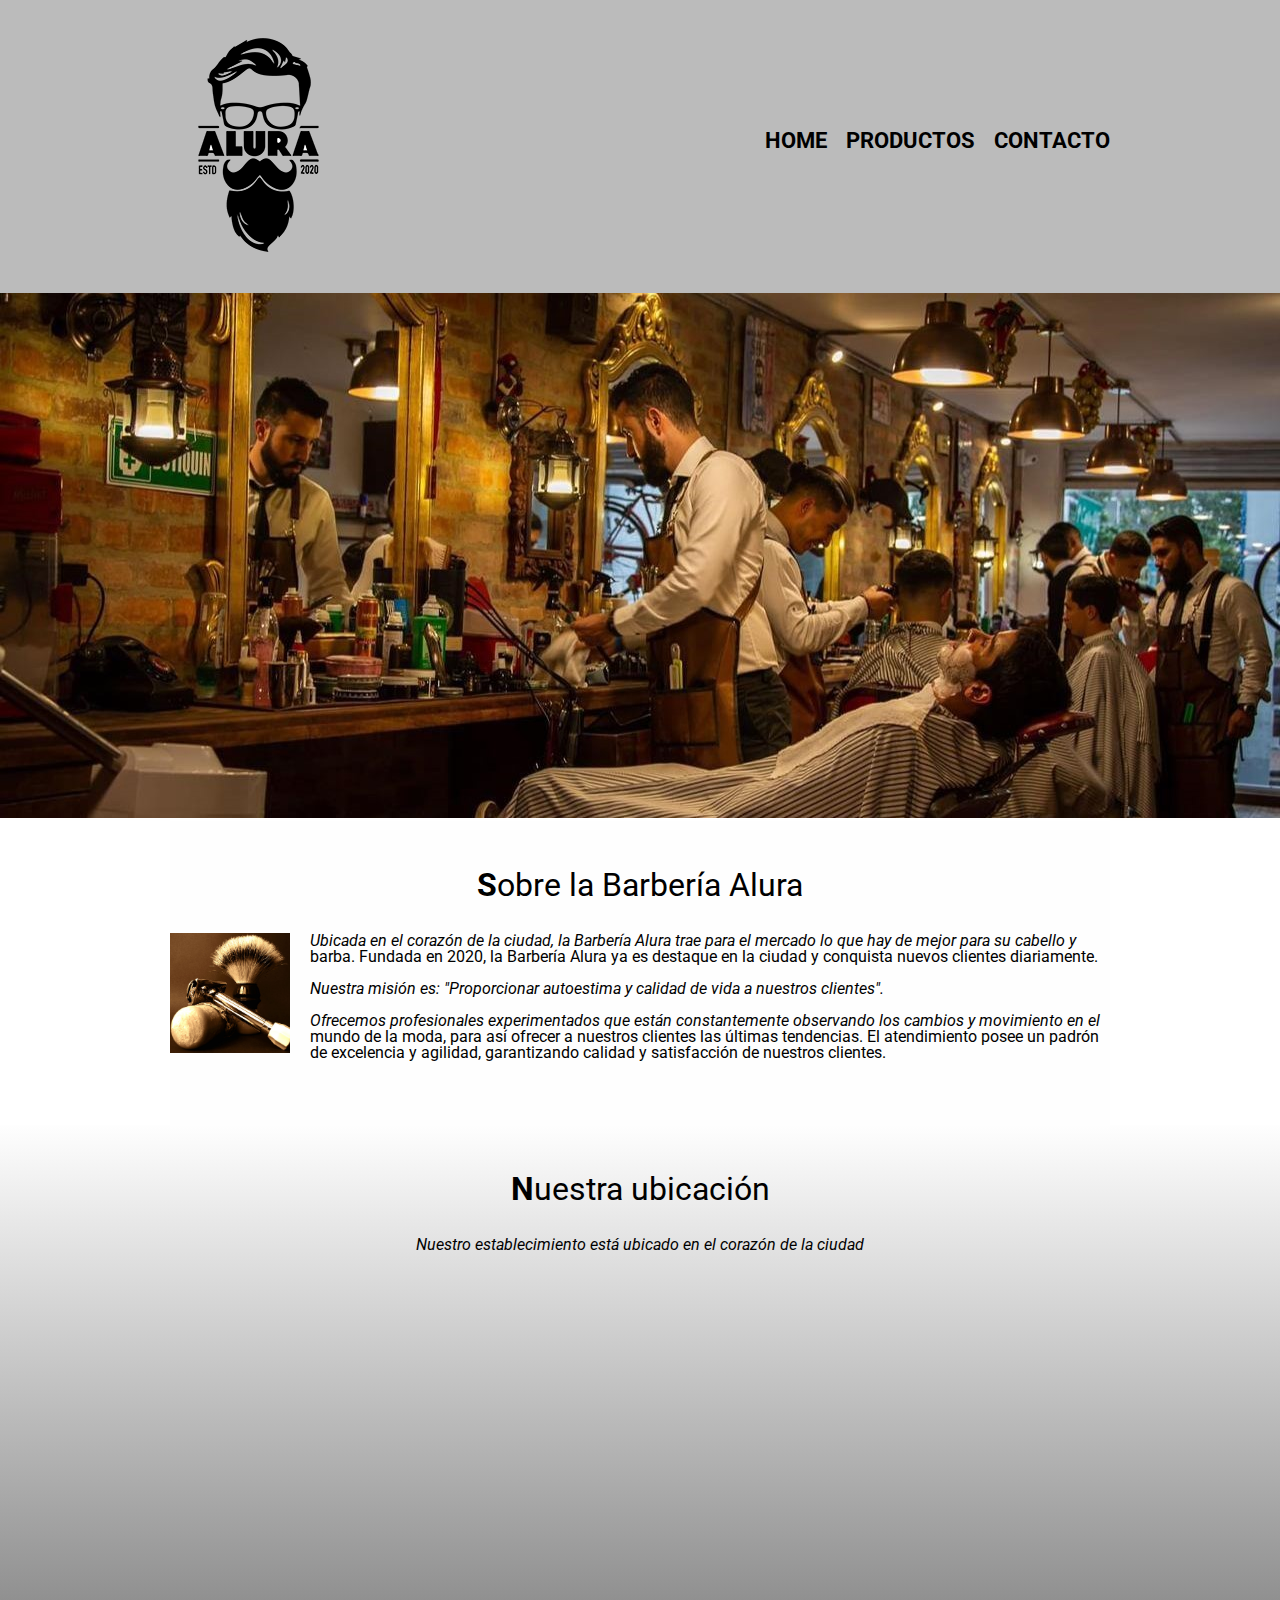
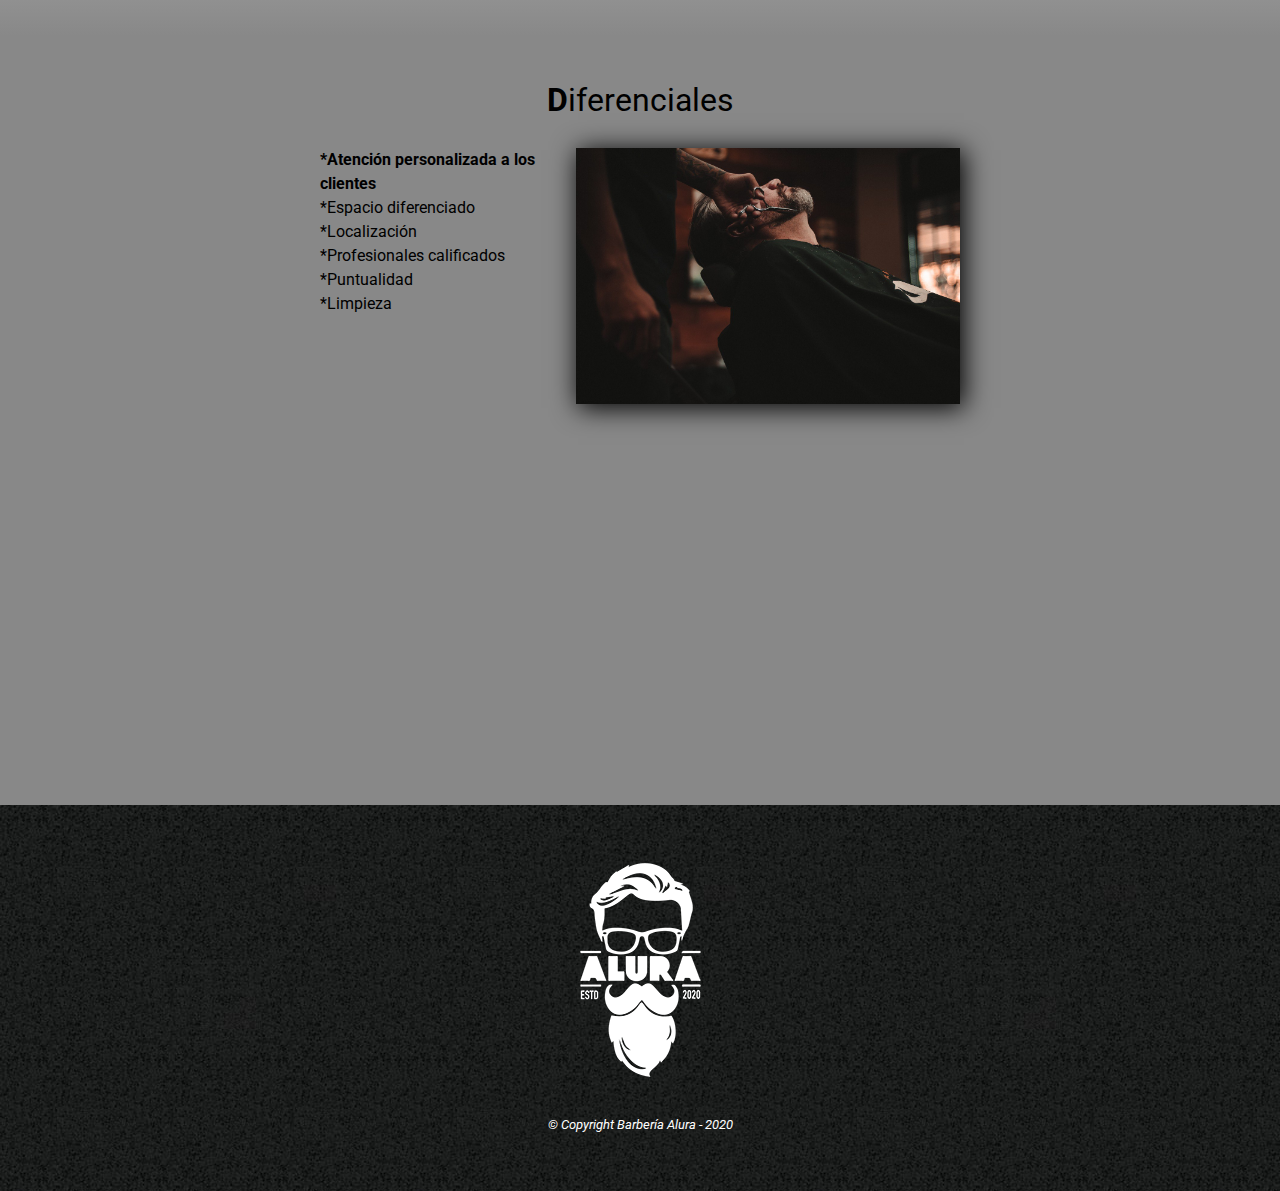
<file: index.html>
<!DOCTYPE html>

<html lang="es">

<head>

    <meta charset="UTF-8">
    <meta name="viewport" content="width=device-width, initial-scale=1.0">
    <title>Barbería Alura</title>
    <link rel="stylesheet" href="reset.css">
    <link rel="stylesheet" href="style.css">
    <link rel="preconnect" href="https://fonts.googleapis.com">
    <link rel="preconnect" href="https://fonts.googleapis.com">
    <link rel="preconnect" href="https://fonts.gstatic.com" crossorigin>
    <link href="https://fonts.googleapis.com/css2?family=Roboto&display=swap" rel="stylesheet">
</head>

<body>
    <header>
        <div class="caja">
            <h1><img src="imagenes/logo.png"></h1>
            <nav>
                <ul>
                    <li><a href="index.html">Home</a></li>
                    <li><a href="productos.html">Productos</a></li>
                    <li><a href="contacto.html">Contacto</a></li>
                </ul>
            </nav>
        </div>
    </header>

    <img class="banner" src="banner/imagen-portada.jpeg">

    <main>
        <section class="principal">

            <h2 class="titulo-principal">Sobre la Barbería Alura</h2>
            <img src="imagenes/utensilios[1].jpg" alt="utensilios" class="utensillo">

            <p>Ubicada en el corazón de la ciudad, la <strong>Barbería Alura</strong> trae para el mercado lo que hay de
                mejor para su cabello y barba. Fundada en 2020, la Barbería Alura ya es destaque en la ciudad y
                conquista
                nuevos clientes diariamente.</p>

            <p id="mision"><em>Nuestra misión es: <strong>"Proporcionar autoestima y calidad de vida a nuestros
                        clientes"</strong>.</em></p>

            <p>Ofrecemos profesionales experimentados que están constantemente observando los cambios y movimiento en el
                mundo de la moda, para así ofrecer a nuestros clientes las últimas tendencias. El atendimiento posee un
                padrón de excelencia y agilidad, garantizando calidad y satisfacción de nuestros clientes.</p>

        </section>
        <section class="mapa">
            <h3 class="titulo-principal">Nuestra ubicación</h3>
            <p>Nuestro establecimiento está ubicado en el corazón de la ciudad</p>
            <div class ="mapa-contenido">
                <iframe src="https://www.google.com/maps/embed?pb=!1m18!1m12!1m3!1d31386.176458857473!2d-73.2742044!3d
                10.4792064!2m3!1f0!2f0!3f0!3m2!1i1024!2i768!4f13.1!3m3!1m2!1s0x8e8ab9b7b075849b%3A0x6014c9e94ca46e
                2a!2sGobernacion%20Del%20Cesar!5e0!3m2!1ses!2sco!4v1674766637627!5m2!1ses!2sco" width="100%"
                height="300" style="border:0;" allowfullscreen="" loading="lazy"
                referrerpolicy="no-referrer-when-downgrade"></iframe>
            </div>
            
        </section>
        <section class="diferenciales">

            <h3 class="titulo-principal">Diferenciales</h3>

            <div class="contenido-diferenciales">
                <ul class="lista-diferenciales">
                    <li class="items">Atención personalizada a los clientes</li>
                    <li class="items">Espacio diferenciado</li>
                    <li class="items">Localización</li>
                    <li class="items">Profesionales calificados</li>
                    <li class="items">Puntualidad</li>
                    <li class="items">Limpieza</li>
                </ul><img src="diferenciales/diferenciales.jpg" class="imagen-diferenciales">
            </div>
            <div class="video">
                <iframe width="100%" height="315" src="https://www.youtube.com/embed/8pWtdanVz3I?start=1800"
                    title="YouTube video player" frameborder="0"
                    allow="accelerometer; autoplay; clipboard-write; encrypted-media; gyroscope; picture-in-picture; web-share"
                    allowfullscreen></iframe>
            </div>

        </section>
    
    </main>


    <footer>
        <img src="imagenes/logo-blanco.png">
        <p class="copyright">&copy Copyright Barbería Alura - 2020</p>
    </footer>

</body>

</html>
</file>
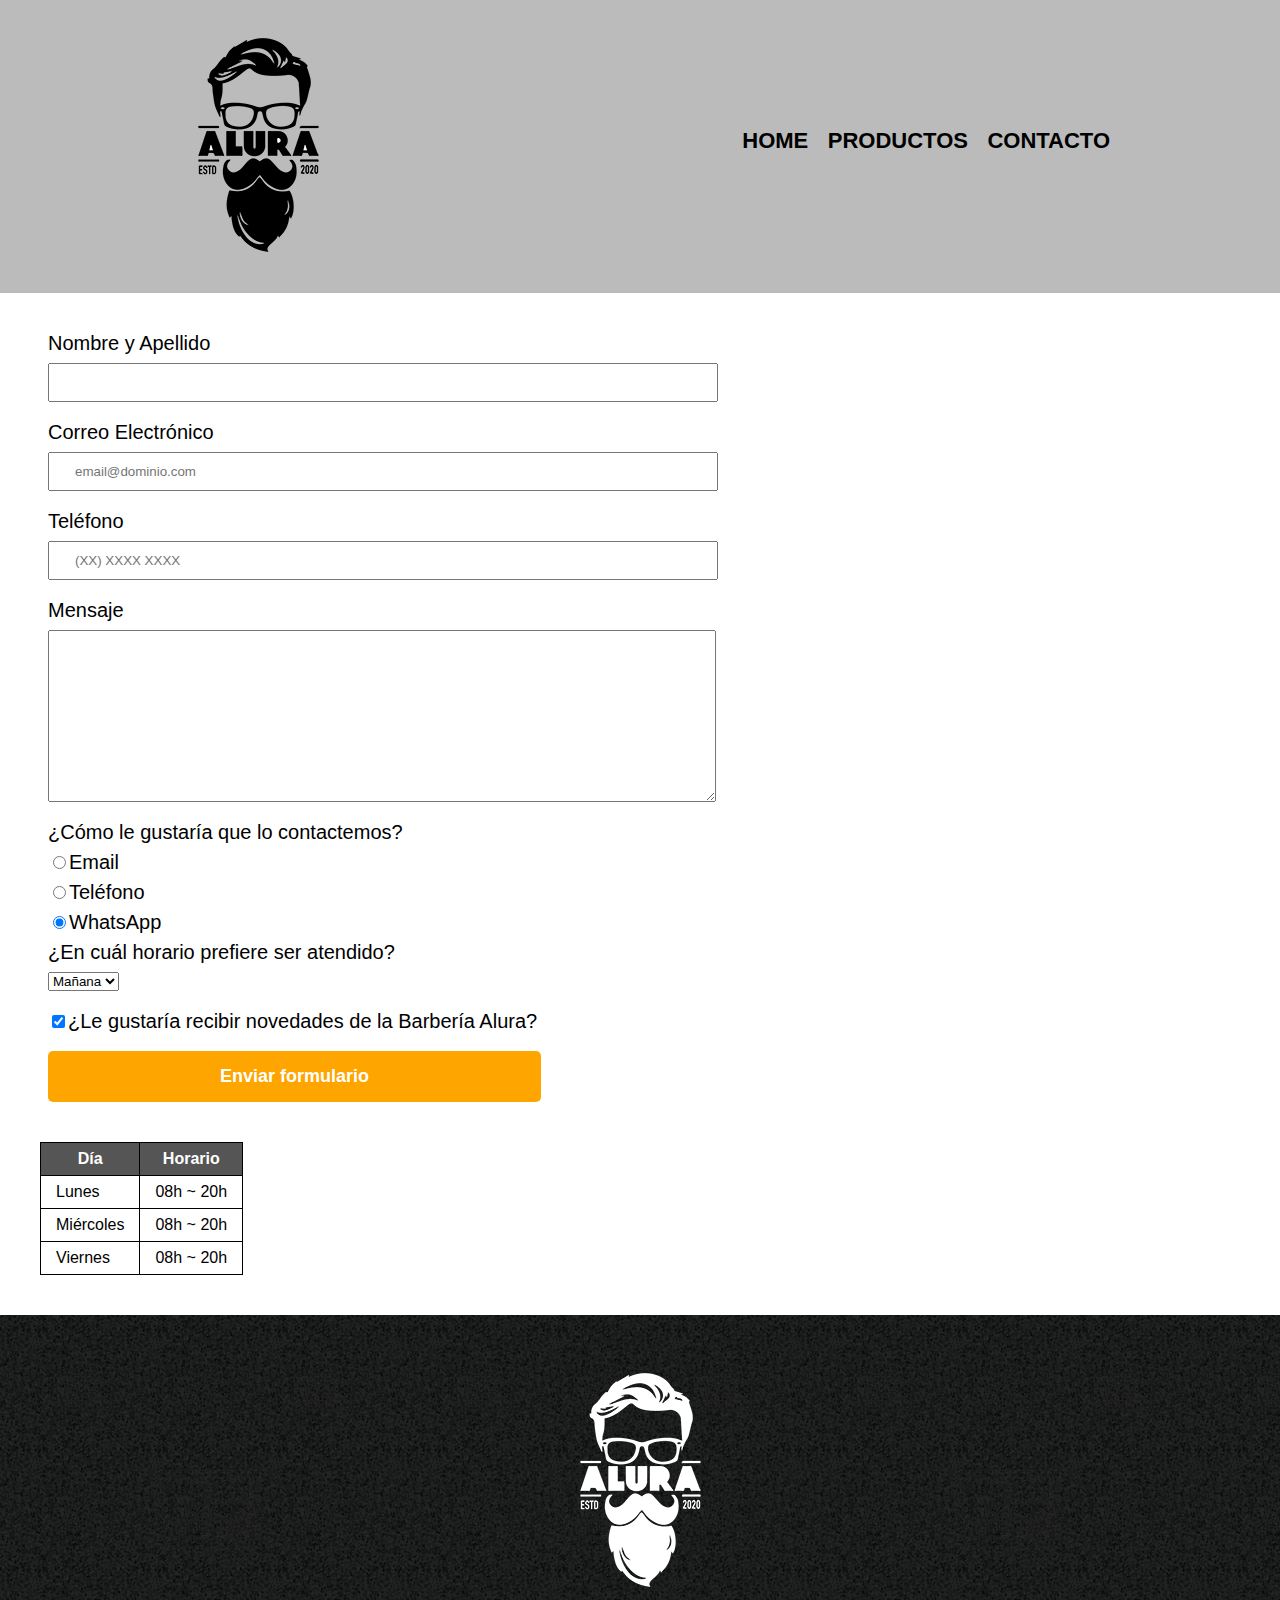
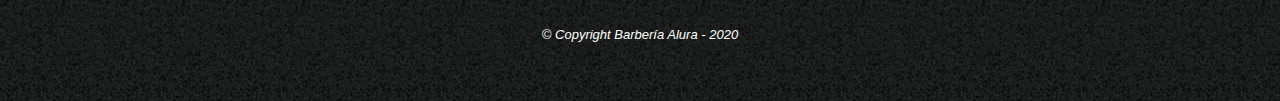
<file: contacto.html>
<!DOCTYPE html>

<html>
    <head>
        <meta charset="UTF-8">
        <title>Contacto - Barbería Alura</title>
        <link rel="stylesheet" href="reset.css">
        <link rel="stylesheet" href="style.css">
    </head>
    <body>
        <header>
            <div class="caja">
                <h1><img src="imagenes/logo.png" alt="Logo de la Barbería Alura"></h1>
                <nav>
                    <ul>
                        <li><a href="index.html">Home</a></li>
                        <li><a href="productos.html">Productos</a></li>
                        <li><a href="contacto.html">Contacto</a></li>
                    </ul>
                </nav>
            </div>
        </header>
        <main>
            <form class="formulario">
                <label for="nombreapellido">Nombre y Apellido</label>
                <input type="text" id="nombreapellido" class="input-padron" required>

                <label for="correoelectronico">Correo Electrónico</label>
                <input type="email" id="correoelectronico" class="input-padron" required placeholder="email@dominio.com">

                <label for="telefono">Teléfono</label>
                <input type="tel" id="telefono" class="input-padron" required placeholder="(XX) XXXX XXXX">

                <label for="mensaje">Mensaje</label>
                <textarea cols="70" rows="10" id="mensaje" class="input-padron" required></textarea>
                
                <fieldset>
                    <legend>¿Cómo le gustaría que lo contactemos?</legend>

                    <label for="radio-email"><input type="radio" name="contacto" value="email" id="radio-email">Email</label>
                    
                    <label for="radio-telefono"><input type="radio" name="contacto" value="telefono" id="radio-telefono">Teléfono</label>
                    
                    <label for="radio-whatsapp"><input type="radio" name="contacto" value="whatsapp" id="radio-whatsapp" checked>WhatsApp</label>
                    
                </fieldset>
               
                <fieldset>
                    <legend>¿En cuál horario prefiere ser atendido?</legend>
                    <select>
                        <option>Mañana</option>
                        <option>Tarde</option>
                        <option>Noche</option>
                    </select>
                </fieldset>
                
                <label class="checkbox"><input type="checkbox" checked>¿Le gustaría recibir novedades de la Barbería Alura?</label>                
                
                <input type="submit" value="Enviar formulario" class="enviar">

            </form>

            <table>
                <thead>
                    <tr>
                        <th>Día</th>
                        <th>Horario</th>
                    </tr>
                </thead>
                <tbody>
                    <tr>
                        <td>Lunes</td>
                        <td>08h ~ 20h</td>
                    </tr>
                    <tr>
                        <td>Miércoles</td>
                        <td>08h ~ 20h</td>
                    </tr>
                    <tr>
                        <td>Viernes</td>
                        <td>08h ~ 20h</td>
                    </tr>
                </tbody>
            </table>
        </main>
        <footer>
            <img src="imagenes/logo-blanco.png"  alt="Logo de la Barbería Alura">
            <p class="copyright">&copy Copyright Barbería Alura - 2020</p>
        </footer>
    </body>
</html>
</file>
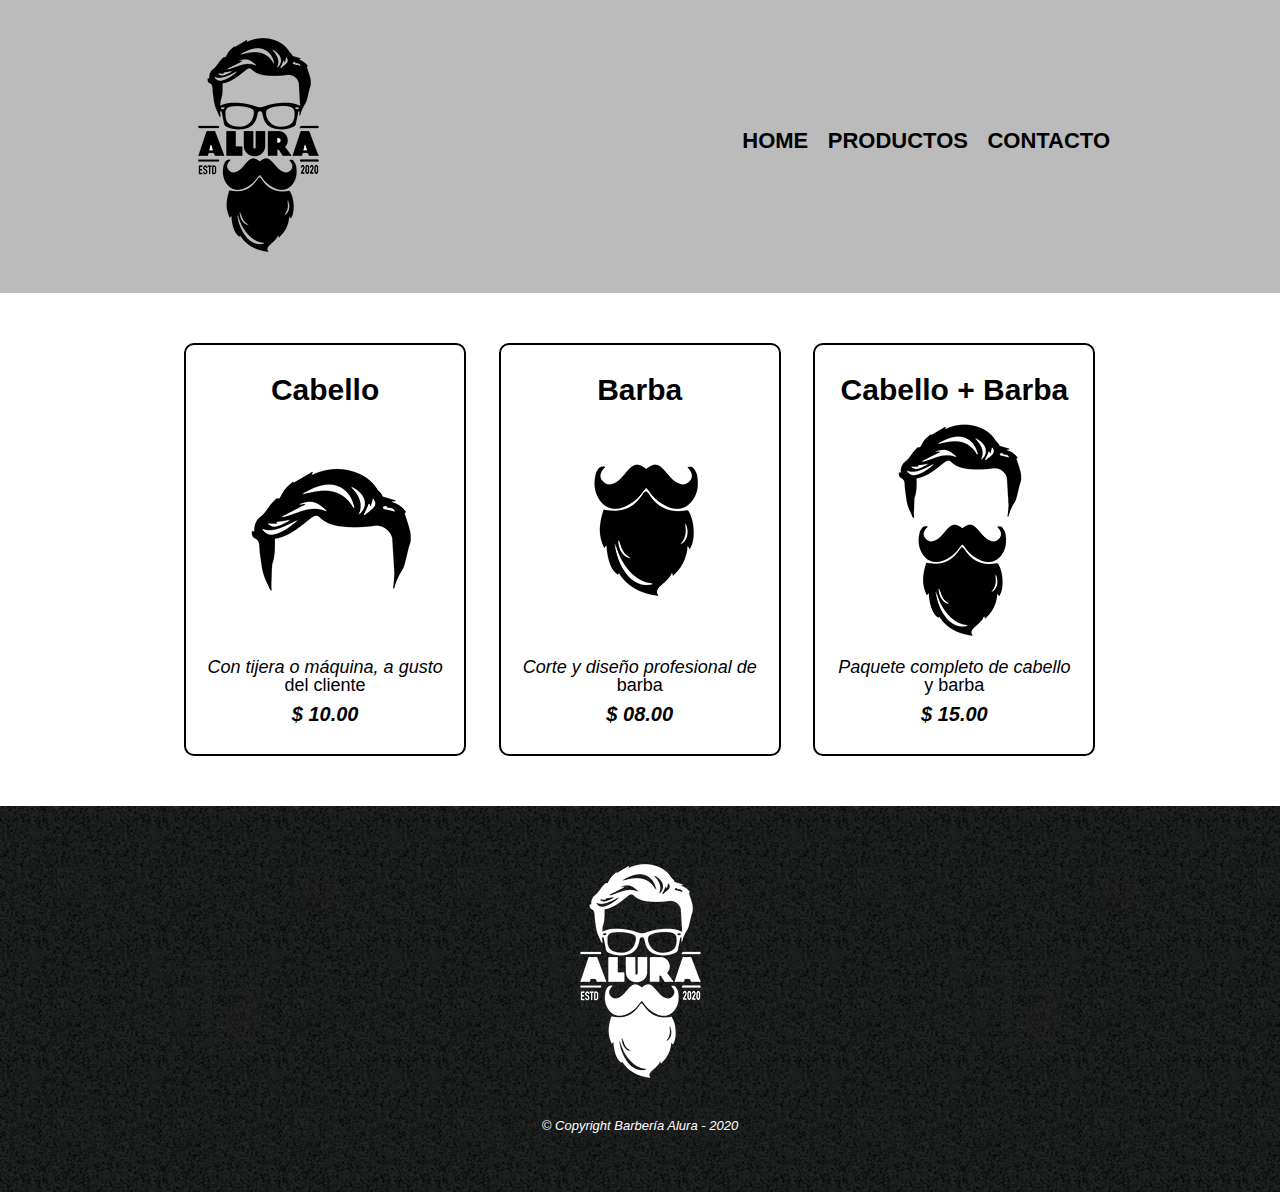
<file: productos.html>
<!DOCTYPE html>

<html>
    <head>
        <meta charset="UTF-8">
        <title>Productos - Barbería Alura</title>
        <link rel="stylesheet" href="reset.css">
        <link rel="stylesheet" href="style.css">
    </head>
    <body>
        <header>
            <div class="caja">
                <h1><img src="imagenes/logo.png"></h1>
                <nav>
                    <ul>
                        <li><a href="index.html">Home</a></li>
                        <li><a href="productos.html">Productos</a></li>
                        <li><a href="contacto.html">Contacto</a></li>
                    </ul>
                </nav>
            </div>
        </header>

        <main>
            <ul class="productos">
                <li>
                    <h2>Cabello</h2>
                    <img src="imagenes/cabello.jpg">
                    <p class="producto-descripcion">Con tijera o máquina, a gusto del cliente</p>
                    <p class="producto-precio">$ 10.00</p>
                </li>
                <li>
                    <h2>Barba</h2>
                    <img src="imagenes/barba.jpg">
                    <p class="producto-descripcion">Corte y diseño profesional de barba</p>
                    <p class="producto-precio">$ 08.00</p>
                </li>
                <li>
                    <h2>Cabello + Barba</h2>
                    <img src="imagenes/cabello+barba.jpg">
                    <p class="producto-descripcion">Paquete completo de cabello y barba</p>
                    <p class="producto-precio">$ 15.00</p>
                </li>
            </ul>
        </main>

        <footer>
            <img src="imagenes/logo-blanco.png">
            <p class="copyright">&copy Copyright Barbería Alura - 2020</p>
        </footer>
    </body>
</html>
</file>
<file: style.css>
body{
    font-family: 'Roboto', sans-serif;
}
.formulario{
 margin-left: 3em;
}
header {
    background-color: #BBBBBB;
    padding: 20px 0;
}

.caja{
    width: 940px;
    position: relative;
    margin: 0 auto;
}

nav{
    position: absolute;
    top:110px;
    right: 0;
}

nav li{
    display: inline;
    margin: 0 0 0 15px;
}

nav a{
    text-transform: uppercase;
    color: #000000;
    font-weight: bold;
    font-size: 22px;
    text-decoration: none;
}

nav a:hover{
    color: #c78c19;
    text-decoration: underline;
}

.productos{
    width: 940px;
    margin: 0 auto;
    padding: 50px;
}


.productos li{
    display: inline-block;
    text-align: center;
    width: 30%;
    vertical-align: top;
    margin: 0 1.5%;
    padding: 30px 20px;
    box-sizing: border-box;
    border: 2px solid #000000;
    border-radius: 10px;
}

.productos li:hover{
    border-color:#c78c19;
}

.productos li:active{
    border-color:#088c19;
}

.productos h2{
    font-size: 30px;
    font-weight: bold;
}

.productos li:hover h2{
    font-size: 33px;
}

.producto-descripcion{
    font-size: 18px;
}

.producto-precio{
    font-size: 20px;
    font-weight: bold;
    margin-top:10px;
}

footer{
    text-align: center;
    background: url(imagenes/bg.jpg);
    padding:40px;
}

.copyright{
    color:#FFFFFF;
    font-size: 13px;
    margin:20px;
}

form{
    margin: 40px 0;
}

form label, form legend{
    display: block;
    font-size: 20px;
    margin: 0 0 10px;
}

.input-padron{
    display: block;
    margin: 0 0 20px;
    padding: 10px 25px;
    width: 50%;
}

.checkbox{
    margin:20px 0;
}

.enviar{
    width: 40%;
    padding: 15px 0;
    font-size: 18px;
    font-weight: bold;
    color:white;
    background: orange;
    border:none;
    border-radius: 5px;
    transition: 1s all;
    cursor:pointer;
}

.enviar:hover{
    background: darkorange;
    transform: scale(1.2);
}

table{
    margin: 40px 40px;
}

thead{
    background: #555555;
    color:white;
    font-weight: bold;
}

td,th{
    border: 1px solid #000000;
    padding: 8px 15px;
}

/*css para nuestro home*/

.banner{
    width: 100%;

}
.titulo-principal{
    text-align: center;
    font-size: 2em;
    margin: 0 0 1em;
    clear: left;
    
}

.titulo-principal:hover{
    color:rgba(0,0,0,0.5);
    cursor:pointer;
}
.titulo-principal:first-letter{
    font-weight: bold;
}

.principal{
    padding: 3em 0;
    background-color: #fefefe;
    width: 940px;
    margin: 0 auto; 
}

p:first-line{
    font-style: italic;
}

.principal p{
    margin: 0 0 1em;
}

.principal strong{
    font-style: italic;
}

.utensillo{
    width: 120px;
    float:  left;
    margin: 0 20px 20px 0;
}

.mapa{
    padding: 3em 0;
    background:linear-gradient(#fefefe, #888888);
}
.mapa p{
    margin: 0 0 2em;
    text-align: center;
}
.mapa-contenido{
    width: 940px;
    margin: 0 auto;
}
.diferenciales{
    padding: 3em 0;
    background-color: #888888;
    
}
.contenido-diferenciales{
    width: 640px;
    margin: 0 auto;
}

.lista-diferenciales{
    width: 40%;
    display:inline-block;
    vertical-align: top;
}

.items{
    line-height: 1.5;
}
.items:before{
    content: "*";
}
.items:nth-child(1){
    font-weight: bold;
}

.imagen-diferenciales{
    width:60%;
    transition: 400ms;
    box-shadow: 3px 3px 25px 1px rgba(0,0,0);
}
.imagen-diferenciales:hover{
    opacity: 0.3;
    
   
}

.video{
    width: 560px;
    margin: 1em auto;
}

@media screen and (max-width: 480px){
    h1{
        text-align: center;
    }
    .caja, .principal, .mapa-contenido, .contenido-diferenciales, .video{
        width: auto;
    }
    nav{
        position: static;
        text-align: center;
    }
    .lista-diferenciales, .imagen-diferenciales{
        width: 100%;
    }
    
}
</file>
